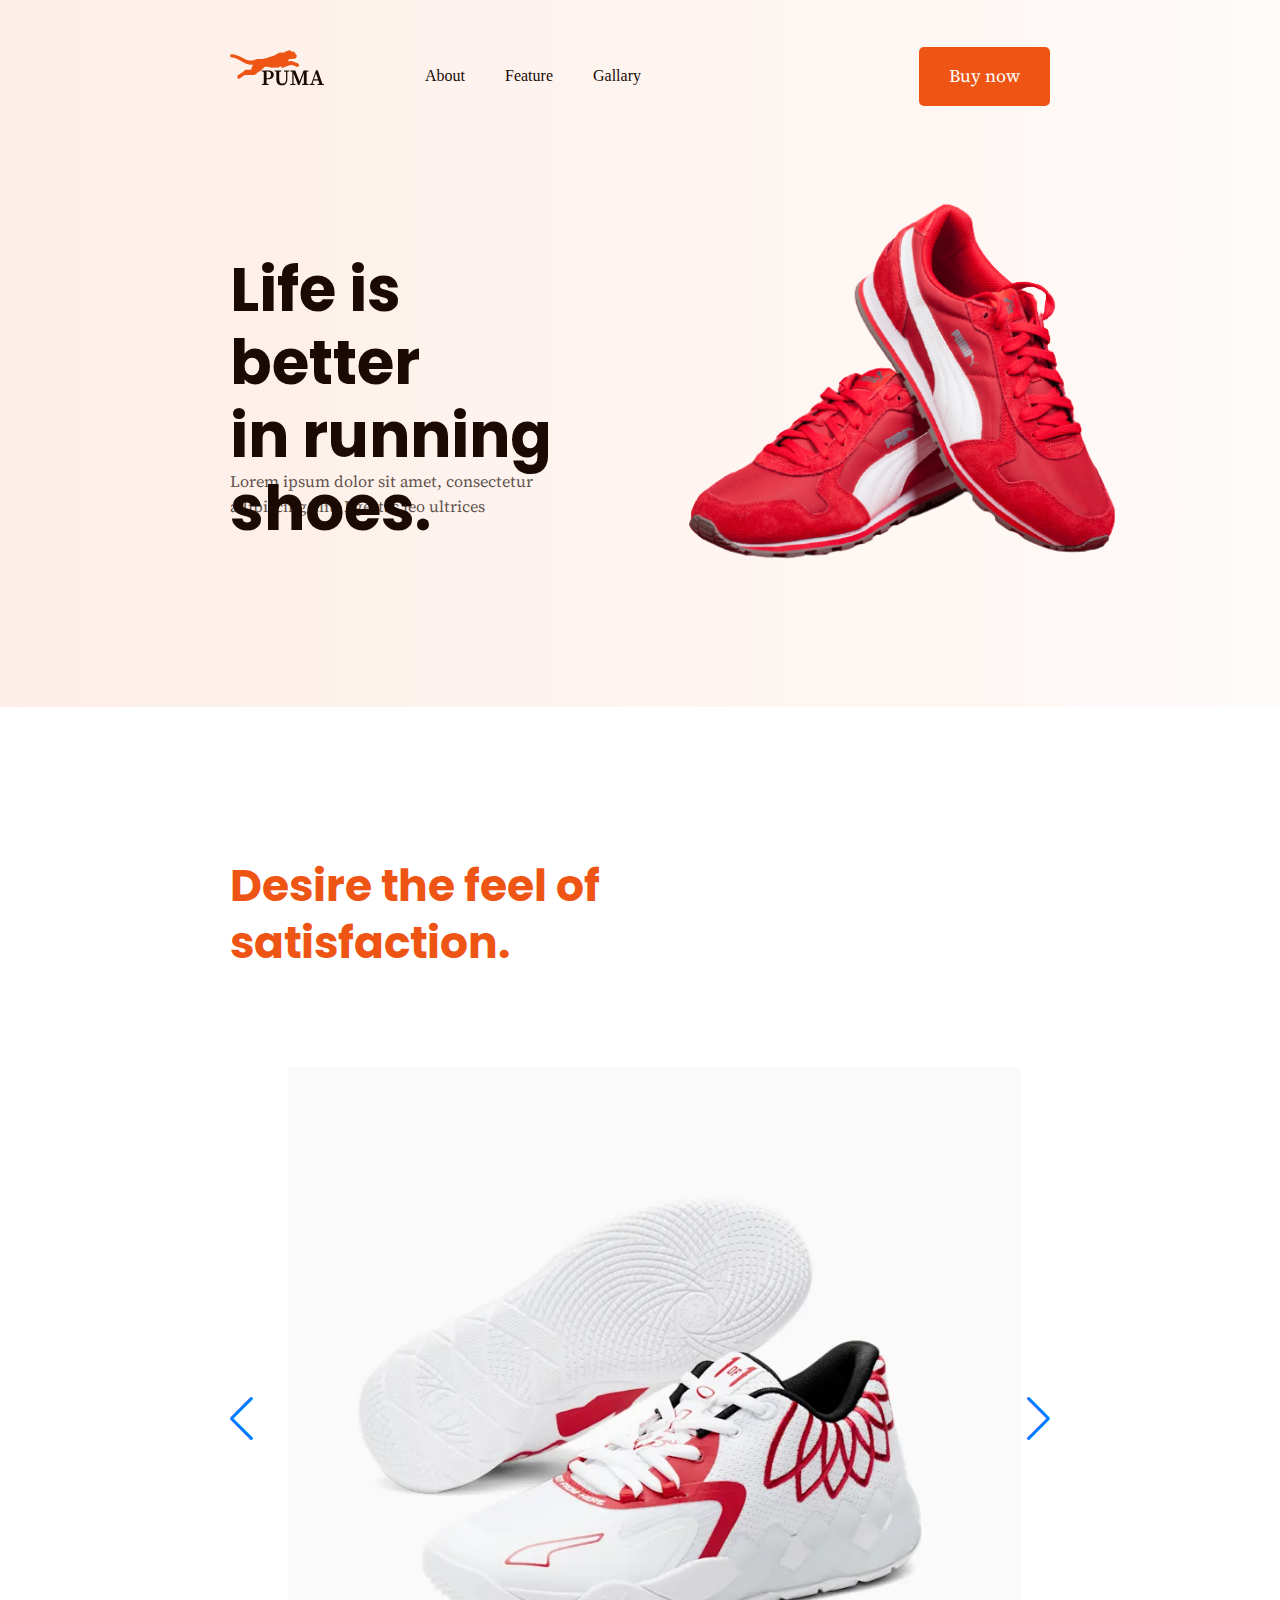
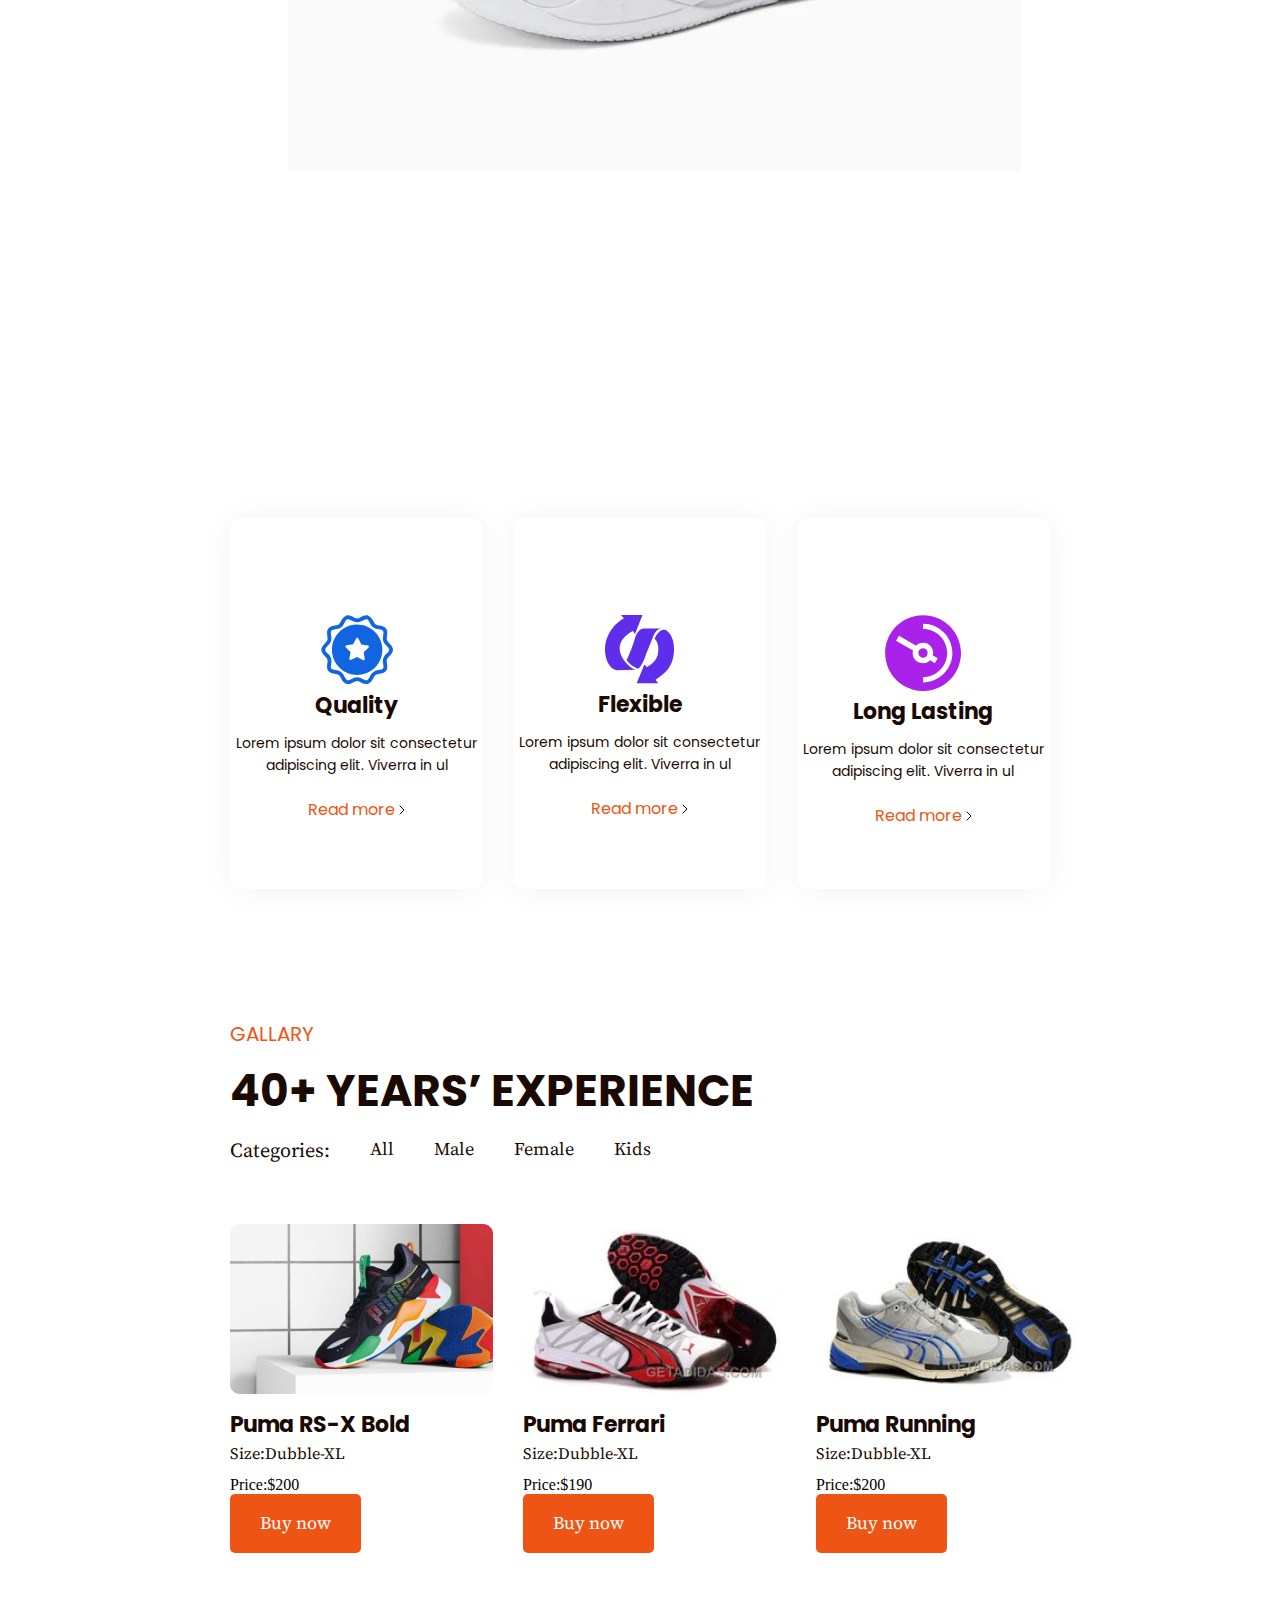
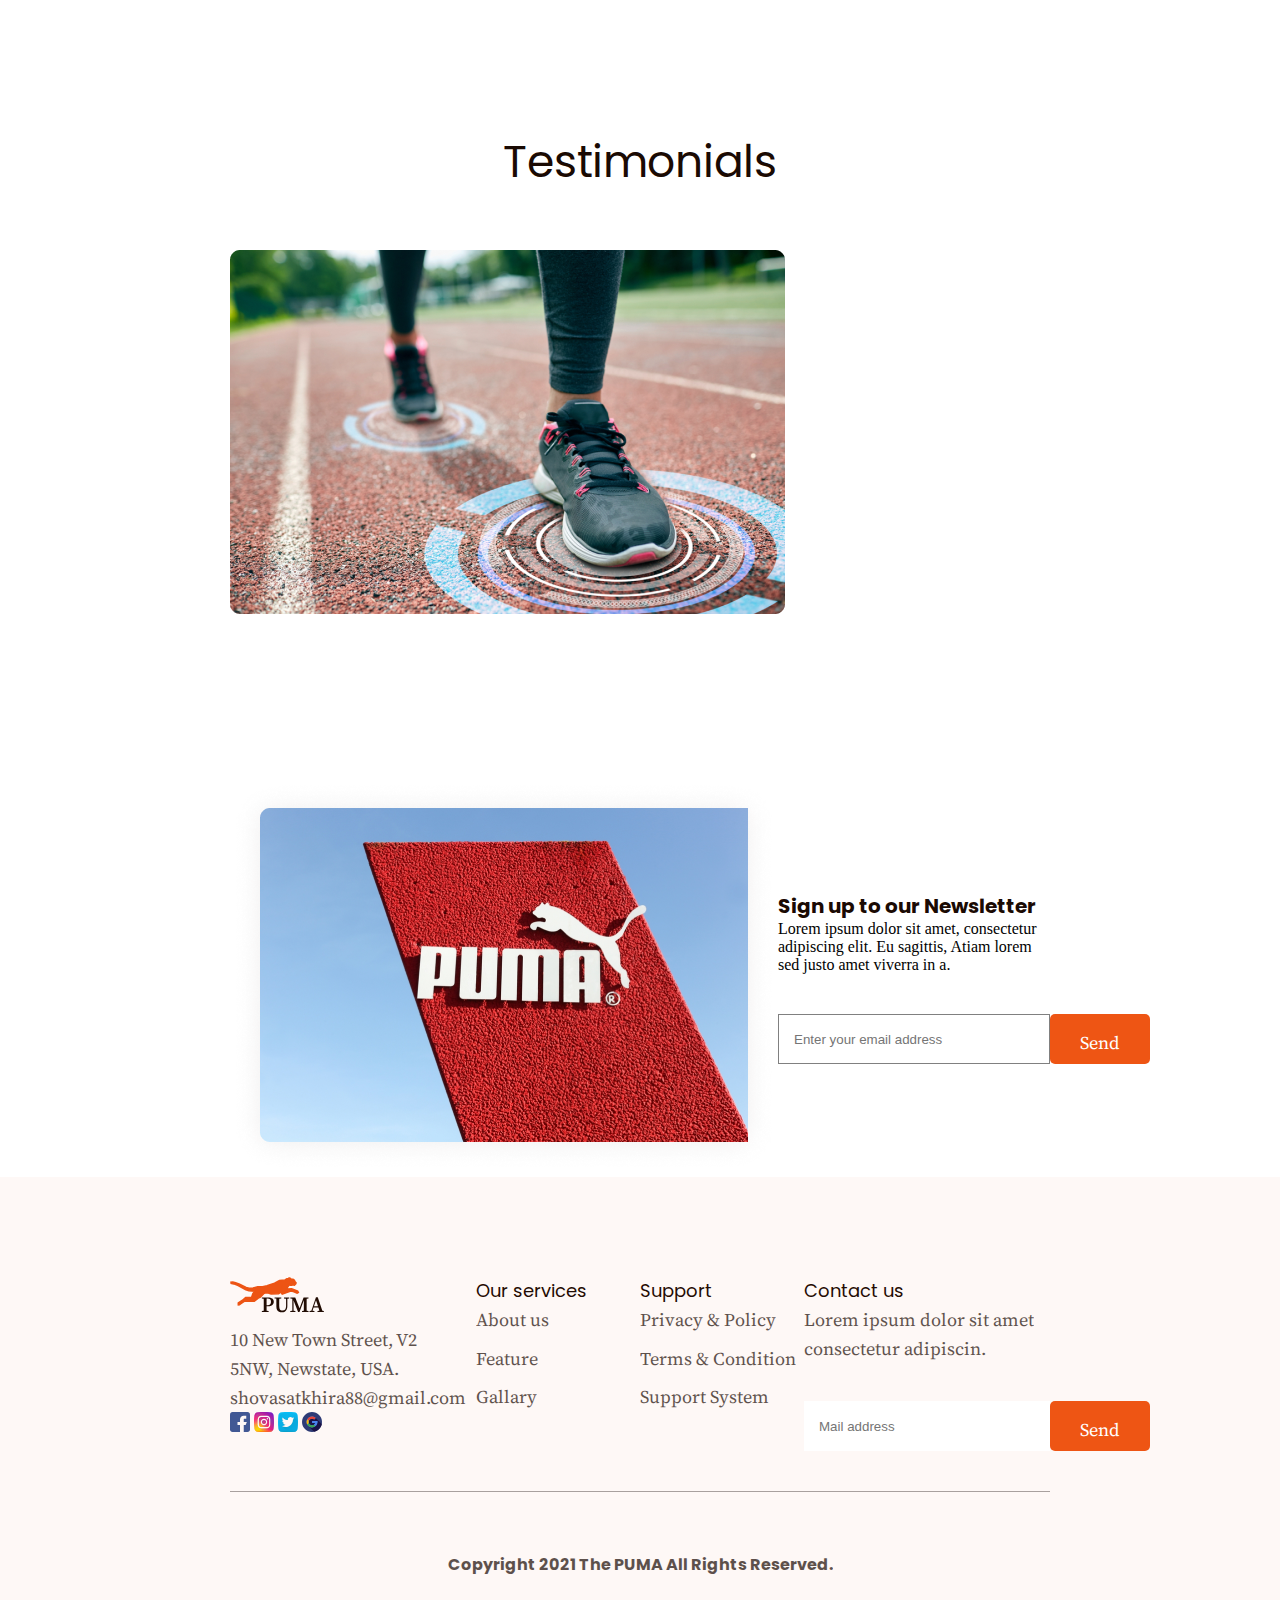
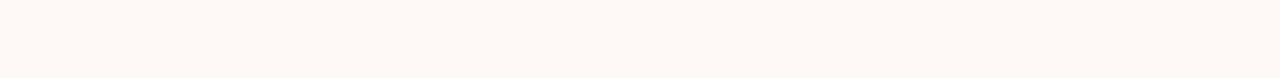
<file: index.html>
<!doctype html>
<html lang="en">
<head>
    <meta charset="UTF-8">
    <meta name="viewport"
          content="width=device-width, user-scalable=no, initial-scale=1.0, maximum-scale=1.0, minimum-scale=1.0">
    <meta http-equiv="X-UA-Compatible" content="ie=edge">
    <title>Shoes</title>
    <link rel="preconnect" href="https://fonts.googleapis.com">
    <link rel="preconnect" href="https://fonts.gstatic.com" crossorigin>
    <link href="https://fonts.googleapis.com/css2?family=Poppins&family=Source+Serif+Pro&display=swap" rel="stylesheet">
    <link
            rel="stylesheet"
            href="https://unpkg.com/swiper/swiper-bundle.min.css"
    />
    <link
            rel="stylesheet"
            href="https://cdnjs.cloudflare.com/ajax/libs/animate.css/4.1.1/animate.min.css"
    />
    <script src="wow.min.js"></script>
    <script>
        new WOW().init();
    </script>
    <link rel="stylesheet" href="./src/css/style.css">
</head>
<body>
<header class="header">
    <div class="container">
        <div class="header__row">
            <div class="header__left">
                <h1 class="header__title">
                    <img class="header__logo" src="./src/images/logoImg.svg" alt="logo">
                </h1>
                <div class="header__nav">
                    <a class="header__nav-link" href="./pages/about/index.html">About</a>
                    <a class="header__nav-link" href="">Feature</a>
                    <a class="header__nav-link" href="./pages/gallary/index.html">Gallary</a>
                </div>
            </div>
                <div class="header__right">
                    <button type="submit" class="btn buy_btn">Buy now</button>
                </div>
        </div>
    </div>
</header>

<main>
    <section class="home">
        <div class="container">
            <div class="home__row">
                <div class="home__left">
                    <h2 class="home__title animate__animated animate__backInLeft">
                        Life is better <br>
                        in running <br>
                        shoes.
                    </h2>
                    <p class="home__desc animate__animated animate__backInLeft">Lorem ipsum dolor sit amet, consectetur
                        <br>adipiscing elit. Egestas leo ultrices </p>
                </div>
                <div class="home__right">
                    <img class="home__img" src="./src/images/homeImg.png" alt="">
                </div>
            </div>
        </div>
    </section>

    <section class="desire">
        <div class="container">
            <div class="desire__info">
                <h3 class="desire__info-title wow animate__animated animate__fadeInTopLeft">
                    Desire the feel of <br>
                    satisfaction.
                </h3>
                <p class="desire__info-desc wow animate__animated animate__fadeInTopLeft">
                    Lorem ipsum dolor sit amet, consectetur adipiscing elit. Egestas leo ultrices commauris risus.
                </p>
            </div>

               <div class="swiper mySwiper">
                   <div class="swiper mySwiper">
                       <div class="swiper-wrapper">
                           <div class="swiper-slide"><img src="./src/images/desire/puma1.webp" alt=""></div>
                           <div class="swiper-slide"><img src="./src/images/desire/puma2.jpg" alt=""></div>
                           <div class="swiper-slide"><img src="./src/images/desire/puma3.webp" alt=""></div>
                           <div class="swiper-slide"><img src="./src/images/desire/puma4.webp" alt=""></div>
                           <div class="swiper-slide"><img src="./src/images/desire/puma5.webp" alt=""></div>
                           <div class="swiper-slide"><img src="./src/images/desire/puma6.webp" alt=""></div>
                           <div class="swiper-slide"><img src="./src/images/desire/puma7.webp" alt=""></div>
                           <div class="swiper-slide"><img src="./src/images/desire/puma8.jpg" alt=""></div>
                           <div class="swiper-slide"><img src="./src/images/desire/puma9.webp" alt=""></div>
                       </div>
                       <div class="swiper-pagination"></div>
                   </div>
                   <div class="swiper-button-next"></div>
                   <div class="swiper-button-prev"></div>
               </div>
        
        </div>
    </section>

    <section class="feature">
        <div class="container">
            <div class="feature__text">
                <div class="feature__subtitle wow animate__animated animate__backInDown">
                    FEATURE
                </div>
                <div class="feature__title wow animate__animated animate__backInDown">
                    We have best feature in Shoes
                </div>
            </div>
            <div class="feature__row">
                <div class="feature__card">
                    <span>
                    <svg width="72" height="70" viewBox="0 0 72 70" fill="none" xmlns="http://www.w3.org/2000/svg">
<path d="M68.3106 41.2744C70.04 39.4681 72 37.4313 72 34.7283C72 32.0252 70.04 29.9884 68.3106 28.1821C67.3175 27.3067 66.5002 26.2502 65.9022 25.0691C65.6726 23.7007 65.703 22.3013 65.9919 20.9442C66.3121 18.5102 66.6836 15.7559 65.1592 13.655C63.6219 11.5285 60.8677 11.0288 58.4465 10.5933C57.0818 10.4567 55.7557 10.0611 54.5393 9.42754C53.5759 8.48367 52.8057 7.36102 52.2719 6.12243C51.0933 3.93184 49.761 1.4466 47.2373 0.62673C44.8033 -0.167521 42.3181 1.02385 40.1275 2.07432C38.905 2.78641 37.5566 3.25616 36.1562 3.45785C34.7559 3.25616 33.4075 2.78641 32.185 2.07432C29.9944 1.02385 27.5092 -0.167521 25.0752 0.62673C22.5515 1.4466 21.2192 3.93184 20.0407 6.12243C19.5068 7.36102 18.7366 8.48367 17.7732 9.42754C16.5607 10.0594 15.2391 10.455 13.8788 10.5933C11.4448 11.0288 8.69056 11.5285 7.1533 13.655C5.62885 15.7559 6.00036 18.5102 6.32062 20.9442C6.60949 22.3013 6.63992 23.7007 6.41029 25.0691C5.81233 26.2502 4.99499 27.3067 4.00192 28.1821C2.27251 29.9884 0.3125 32.0252 0.3125 34.7283C0.3125 37.4313 2.27251 39.4681 4.00192 41.2744C4.99499 42.1498 5.81233 43.2063 6.41029 44.3874C6.63992 45.7558 6.60949 47.1552 6.32062 48.5123C6.00036 50.9463 5.62885 53.7006 7.1533 55.8015C8.69056 57.9281 11.4448 58.4277 13.866 58.8632C15.2307 58.9998 16.5568 59.3954 17.7732 60.029C18.7325 60.9763 19.5021 62.0981 20.0407 63.3341C21.2192 65.5247 22.5515 68.0099 25.0752 68.8298C27.5092 69.624 29.9944 68.4327 32.185 67.3822C33.4075 66.6701 34.7559 66.2003 36.1562 65.9987C37.5566 66.2003 38.905 66.6701 40.1275 67.3822C41.8019 68.3383 43.6638 68.9196 45.5848 69.086C46.1457 69.0887 46.7035 69.0022 47.2373 68.8298C49.761 68.0099 51.0933 65.5247 52.2719 63.3341C52.8057 62.0955 53.5759 60.9728 54.5393 60.029C55.7518 59.3971 57.0734 59.0015 58.4337 58.8632C60.8677 58.4277 63.6219 57.9281 65.1592 55.8015C66.6836 53.7006 66.3121 50.9463 65.9919 48.5123C65.703 47.1552 65.6726 45.7558 65.9022 44.3874C66.5002 43.2063 67.3175 42.1498 68.3106 41.2744ZM65.5307 38.6226C64.1062 39.8849 62.9851 41.4526 62.2512 43.2088C61.7938 45.1181 61.772 47.1059 62.1872 49.0248C62.4306 50.831 62.674 52.6886 62.0462 53.5469C61.4185 54.4052 59.5482 54.751 57.7547 55.0841C55.8145 55.2837 53.9424 55.9092 52.2719 56.916C50.815 58.185 49.6558 59.7597 48.8771 61.5278C48.006 63.1547 47.1092 64.8329 46.046 65.1788C45.0852 65.4991 43.407 64.692 41.7929 63.9105C40.0661 62.9177 38.1414 62.3185 36.1562 62.1555C34.1711 62.3185 32.2464 62.9177 30.5196 63.9105C28.9055 64.692 27.2273 65.4862 26.2666 65.1788C25.2033 64.8329 24.3065 63.1547 23.4354 61.5278C22.6567 59.7597 21.4975 58.185 20.0407 56.916C18.3701 55.9092 16.498 55.2837 14.5578 55.0841C12.7643 54.751 10.894 54.418 10.2663 53.5469C9.63854 52.6757 9.88194 50.831 10.1253 49.0248C10.5405 47.1059 10.5187 45.1181 10.0613 43.2088C9.32739 41.4526 8.20634 39.8849 6.7818 38.6226C5.48794 37.2775 4.15565 35.8812 4.15565 34.7283C4.15565 33.5753 5.48794 32.179 6.7818 30.8339C8.20634 29.5716 9.32739 28.0039 10.0613 26.2477C10.5187 24.3384 10.5405 22.3507 10.1253 20.4317C9.88194 18.6255 9.63854 16.7679 10.2663 15.9096C10.894 15.0513 12.7643 14.7055 14.5578 14.3724C16.498 14.1728 18.3701 13.5473 20.0407 12.5405C21.4975 11.2715 22.6567 9.69685 23.4354 7.92871C24.3065 6.30178 25.2033 4.6236 26.2666 4.27772C27.2273 3.95746 28.9055 4.76452 30.5196 5.54596C32.2464 6.53876 34.1711 7.13804 36.1562 7.30099C38.1414 7.13804 40.0661 6.53876 41.7929 5.54596C43.407 4.76452 45.0852 3.97027 46.046 4.27772C47.1092 4.6236 48.006 6.30178 48.8771 7.92871C49.6558 9.69685 50.815 11.2715 52.2719 12.5405C53.9424 13.5473 55.8145 14.1728 57.7547 14.3724C59.5482 14.7055 61.4185 15.0385 62.0462 15.9096C62.674 16.7808 62.4306 18.6255 62.1872 20.4317C61.772 22.3507 61.7938 24.3384 62.2512 26.2477C62.9851 28.0039 64.1062 29.5716 65.5307 30.8339C66.8246 32.179 68.1569 33.5753 68.1569 34.7283C68.1569 35.8812 66.8246 37.2775 65.5307 38.6226ZM36.1562 9.49159C31.1649 9.49159 26.2857 10.9717 22.1355 13.7447C17.9854 16.5178 14.7507 20.4592 12.8406 25.0706C10.9305 29.682 10.4307 34.7563 11.4045 39.6517C12.3783 44.5471 14.7818 49.0439 18.3112 52.5733C21.8406 56.1027 26.3374 58.5062 31.2328 59.48C36.1283 60.4538 41.2025 59.954 45.8139 58.0439C50.4253 56.1338 54.3667 52.8991 57.1398 48.749C59.9128 44.5988 61.3929 39.7196 61.3929 34.7283C61.3841 28.0378 58.7224 21.6239 53.9915 16.893C49.2607 12.1621 42.8467 9.5004 36.1562 9.49159ZM47.4551 32.6658L42.7024 37.2007L43.7272 43.6956C43.7654 43.9311 43.7366 44.1726 43.6441 44.3926C43.5517 44.6126 43.3993 44.8021 43.2043 44.9397C43.0093 45.0772 42.7797 45.1572 42.5414 45.1705C42.3032 45.1839 42.066 45.13 41.8569 45.0151L36.0666 41.8893L30.2122 44.8742C29.9994 44.9833 29.7603 45.0307 29.5219 45.011C29.2835 44.9913 29.0555 44.9052 28.8635 44.7626C28.6715 44.6199 28.5233 44.4264 28.4357 44.2038C28.348 43.9813 28.3244 43.7387 28.3675 43.5034L29.5588 37.0341L24.9086 32.3839C24.7427 32.2142 24.6271 32.0017 24.5749 31.7701C24.5227 31.5385 24.5358 31.297 24.6129 31.0724C24.6899 30.8479 24.8279 30.6492 25.0113 30.4985C25.1947 30.3478 25.4164 30.251 25.6516 30.219L32.1722 29.3478L35.1442 23.4935C35.2515 23.278 35.4173 23.0971 35.6226 22.9716C35.828 22.846 36.0645 22.7808 36.3052 22.7835C36.5459 22.7862 36.7809 22.8566 36.9834 22.9867C37.1859 23.1168 37.3476 23.3013 37.4501 23.5191L40.2812 29.4503L46.7761 30.4752C47.0113 30.5135 47.2311 30.6166 47.4109 30.773C47.5906 30.9293 47.7232 31.1327 47.7937 31.3603C47.8643 31.5879 47.8699 31.8306 47.8101 32.0612C47.7503 32.2918 47.6274 32.5012 47.4551 32.6658Z" fill="#1265E1"/>
</svg>
                    </span>
                    <h3 class="feature__card-title">Quality</h3>
                    <p class="feature__card-desc">Lorem ipsum dolor sit consectetur
                        adipiscing elit. Viverra in ul</p>
                    <a class="feature__card-link" href="">Read more
                        <svg width="6" height="10" viewBox="0 0 6 10" fill="none" xmlns="http://www.w3.org/2000/svg">
                        <path d="M1 9L5 5L1 1" stroke="#1A0A03" stroke-linecap="round" stroke-linejoin="round"/>
                    </svg>
                    </a>
                </div>
                <div class="feature__card">
                    <span>
                    <svg width="70" height="69" viewBox="0 0 70 69" fill="none" xmlns="http://www.w3.org/2000/svg">
<path d="M68.4776 27.9261C67.2446 20.4229 63.4674 16.7691 60.668 15.0502L60.2481 14.9855C60.2481 14.9855 54.4492 12.8722 49.6295 23.6898C53.4701 26.9189 54.1318 34.0435 52.6388 39.9291C50.6879 47.6043 41.9164 52.0188 41.9164 52.0188L39.3612 49.3794L31.6982 68.28H53.1539L50.5988 64.7042C50.5988 64.7042 59.1127 58.9164 62.8594 54.1479C66.6049 49.3794 70.5212 40.3564 68.4776 27.9261Z" fill="#5F2EEA"/>
<path d="M20.1199 46.74C4.28355 26.6479 27.9526 16.0061 27.9526 16.0061L29.9951 19.0715L37.4884 0H16.0314L18.926 3.57576C15.0096 5.19333 9.47688 10.6418 9.47688 10.6418C9.47688 10.6418 -1.591 21.8806 0.195047 37.9721C1.98354 54.0636 11.7744 55.1697 11.7744 55.1697L31.0157 54.6594C26.1629 54.3188 20.1199 46.74 20.1199 46.74Z" fill="#5F2EEA"/>
<path d="M38.3381 13.6231C32.8908 14.1334 30.3357 22.137 30.3357 22.137C26.4095 34.8335 23.3783 41.5736 21.8657 44.5511L21.6105 45.0822C25.0496 49.9398 28.7767 52.3265 32.8139 53.6608C35.5607 53.8647 39.6163 43.2509 39.6163 43.2509C43.0504 34.2829 44.7547 30.3103 47.7908 22.5631C48.2828 21.3227 50.6781 14.0552 56.0472 13.5779C52.4641 13.4631 42.7391 13.2104 38.3381 13.6231Z" fill="#5F2EEA"/>
</svg>
                    </span>
                    <h3 class="feature__card-title">Flexible</h3>
                    <p class="feature__card-desc">Lorem ipsum dolor sit consectetur adipiscing elit. Viverra in ul</p>
                    <a class="feature__card-link" href="">Read more
                        <svg width="6" height="10" viewBox="0 0 6 10" fill="none" xmlns="http://www.w3.org/2000/svg">
                            <path d="M1 9L5 5L1 1" stroke="#1A0A03" stroke-linecap="round" stroke-linejoin="round"/>
                        </svg>
                    </a>
                </div>
                <div class="feature__card">
                    <span>
                    <svg width="76" height="76" viewBox="0 0 76 76" fill="none" xmlns="http://www.w3.org/2000/svg">
<path fill-rule="evenodd" clip-rule="evenodd" d="M38.081 0.162109C59.0513 0.162109 76 17.1107 76 38.081C76 59.0513 59.0513 76 38.081 76C17.1107 76 0.162109 59.0513 0.162109 38.081C0.162109 17.1107 17.1107 0.162109 38.081 0.162109ZM30.8994 30.6122C33.1975 28.0268 36.932 27.165 40.6664 28.0268C46.1244 29.4631 49.2843 35.2084 47.848 40.3791L52.7315 43.2518L49.8589 48.1353L45.2626 45.2626C42.6773 47.848 38.9428 48.9971 35.2084 47.848C29.7504 46.4117 26.5904 40.9537 28.0268 35.4957L11.0782 25.7287L13.9508 20.8452L30.8994 30.6122ZM33.4848 36.6447C32.9103 39.2301 34.3466 41.8155 36.6447 42.39C39.2301 43.2518 41.8155 41.8155 42.39 39.2301C43.2518 36.6447 41.8155 34.0593 39.2301 33.4848C36.6447 32.9103 34.0593 34.3466 33.4848 36.6447ZM38.081 8.78005C54.1678 8.78005 67.382 21.707 67.382 38.081C67.382 54.1678 54.1678 67.382 38.081 67.382V62.2113C51.2952 62.2113 62.2113 51.2952 62.2113 38.081C62.2113 24.5796 51.2952 13.9508 38.081 13.9508V8.78005Z" fill="#AA21EA"/>
</svg>

                    </span>
                    <h3 class="feature__card-title">Long Lasting</h3>
                    <p class="feature__card-desc">Lorem ipsum dolor sit consectetur
                        adipiscing elit. Viverra in ul</p>
                    <a class="feature__card-link" href="">Read more
                        <svg width="6" height="10" viewBox="0 0 6 10" fill="none" xmlns="http://www.w3.org/2000/svg">
                            <path d="M1 9L5 5L1 1" stroke="#1A0A03" stroke-linecap="round" stroke-linejoin="round"/>
                        </svg>
                    </a>
                </div>
            </div>
        </div>
    </section>

    <section class="gallary">
        <div class="container">
            <div class="gallary__top">
                <p class="gallary__top-subtitle">GALLARY</p>
                <h2 class="gallary__top-title">40+ YEARS’ EXPERIENCE</h2>
            </div>
            <div class="gallary__categories">
                <p class="gallary__categories-link">Categories:</p>
                <a class="gallary__link" href="">All</a>
                <a class="gallary__link" href="">Male</a>
                <a class="gallary__link" href="">Female</a>
                <a class="gallary__link" href="">Kids</a>
            </div>
            <div class="gallary__bot">
                <div class="gallary__card">
                    <img class="gallary__card-img" src="./src/images/gallary/pumaRS.png" alt="">
                    <h3 class="gallary__card-title">Puma RS-X Bold</h3>
                    <p class="gallary__card-size">Size:Dubble-XL</p>
                    <p class="gallary__card-price">Price:$200</p>
                    <button class="btn">Buy now</button>
                </div>
                <div class="gallary__card">
                    <img class="gallary__card-img" src="./src/images/gallary/pumaFe.png" alt="">
                    <h3 class="gallary__card-title">Puma Ferrari</h3>
                    <p class="gallary__card-size">Size:Dubble-XL</p>
                    <p class="gallary__card-price">Price:$190</p>
                    <button class="btn">Buy now</button>
                </div>
                <div class="gallary__card">
                    <img class="gallary__card-img" src="./src/images/gallary/pumaRu.png" alt="">
                    <h3 class="gallary__card-title">Puma Running</h3>
                    <p class="gallary__card-size">Size:Dubble-XL</p>
                    <p class="gallary__card-price">Price:$200</p>
                    <button class="btn">Buy now</button>
                </div>
            </div>
        </div>
    </section>

    <section class="testimonials">
        <div class="container">
            <div class="testimonials__title">
                Testimonials
            </div>
            <div class="testimonials__row">
            <div class="testimonials__img">
                <img src="./src/images/testimonials.png" alt="">
            </div>
            <div class="testimonials__info">
                <img class="testimonials__info-img wow animate__animated animate__fadeInRight" src="./src/images/abram.png" alt="">
                <h4 class="testimonials__info-title wow animate__animated animate__fadeInRight">
                    Their services was best and friendly
                </h4>
                <p class="testimonials__info-desc wow animate__animated animate__fadeInRight">
                    Lorem ipsum dolor sit amet, consectetur adipiscing elit. Purus tempor id faucibus quam.
                </p>
                <p class="testimonials__info-name wow animate__animated animate__fadeInRight">Abram Korsgaard</p>
                <p class="testimonials__info-prof wow animate__animated animate__fadeInRight">Athletic</p>
            </div>
            </div>

        </div>
    </section>

    <section class="signup">
        <div class="container">
            <div class="signup__row">
                <div class="signup__img">
                <img src="./src/images/pumaimg.png" alt="">
                </div>
                <div class="signup__info">
                    <h3 class="signup__info-title">Sign up to our Newsletter</h3>
                    <p class="signup__info-subtitle">Lorem ipsum dolor sit amet, consectetur adipiscing elit. Eu sagittis, Atiam lorem sed justo amet viverra in a.</p>
                    <form class="signup__form">
                    <input class="signup__form-input" type="email" placeholder="Enter your email address">
                        <button  type="submit" class="btn signup__form-btn">Send</button>
                    </form>
                </div>
            </div>

        </div>
    </section>
</main>

<footer class="footer">
    <div class="container">
        <div class="footer__row">
            <div class="footer__card-1">
                <img src="./src/images/logoImg.svg" alt="">
                <ul>
                    <li class="footer__card-title">10 New Town Street, V2 <br>
                        5NW, Newstate, USA.</li>
                    <li class="footer__card-email">shovasatkhira88@gmail.com</li>
                    <span>
                    <svg width="20" height="20" viewBox="0 0 20 20" fill="none" xmlns="http://www.w3.org/2000/svg">
                        <path d="M17.5 0H2.5C1.12083 0 0 1.12064 0 2.49957V17.497C0 18.8751 1.12083 19.9966 2.5 19.9966H17.5C18.8783 19.9966 20 18.8751 20 17.497V2.49957C20 1.12064 18.8783 0 17.5 0Z" fill="#3B5999"/>
                        <path d="M13.75 9.99839V7.49884C13.75 6.80896 14.31 6.87395 15 6.87395H16.25V3.74951H13.75C11.6783 3.74951 10 5.42754 10 7.49884V9.99839H7.5V13.1228H10V19.9966H13.75V13.1228H15.625L16.875 9.99839H13.75Z" fill="white"/>
                    </svg>
                   </span>
                    <span>
                        <svg width="20" height="20" viewBox="0 0 20 20" fill="none" xmlns="http://www.w3.org/2000/svg">
                        <path d="M19.6576 3.57648C19.4756 1.87123 18.1285 0.524177 16.4227 0.342332C12.1451 -0.114111 7.85492 -0.114111 3.57742 0.342332C1.87164 0.524329 0.524445 1.87123 0.342407 3.57648C-0.114136 7.85304 -0.114136 12.1424 0.342407 16.419C0.524445 18.1244 1.87164 19.4713 3.57727 19.6533C7.85477 20.1097 12.1451 20.1097 16.4227 19.6533C18.1285 19.4713 19.4756 18.1244 19.6576 16.419C20.1141 12.1424 20.1141 7.85319 19.6576 3.57648V3.57648Z" fill="url(#paint0_radial_23_77)"/>
                        <path d="M18.5699 4.2996C18.4085 2.78643 17.2131 1.59118 15.6995 1.42963C11.9037 1.02476 8.09661 1.02476 4.30083 1.42963C2.78731 1.59118 1.59178 2.78643 1.43019 4.2996C1.02522 8.09449 1.02522 11.9007 1.43019 15.6954C1.59178 17.2087 2.78731 18.404 4.30083 18.5654C8.09661 18.9704 11.9037 18.9704 15.6993 18.5654C17.213 18.404 18.4085 17.2087 18.5699 15.6954C18.9751 11.9007 18.9751 8.09449 18.5699 4.2996V4.2996Z" fill="url(#paint1_linear_23_77)"/>
                        <path d="M0.299316 16.0029C0.313049 16.1412 0.32724 16.2794 0.342041 16.4176C0.524078 18.1232 1.87128 19.4704 3.57706 19.6524C7.85455 20.1089 12.1449 20.1089 16.4224 19.6524C18.1281 19.4704 19.4752 18.1232 19.6572 16.4176C19.672 16.2794 19.6862 16.1412 19.7001 16.0029H0.299316Z" fill="url(#paint2_linear_23_77)"/>
                        <path d="M19.6575 16.42C19.9028 14.1221 20.016 11.8205 19.9977 9.51927L15.4262 4.94878C14.8551 4.29692 14.0209 3.89006 13.0407 3.85482C11.0248 3.7822 9.00258 3.78586 6.98644 3.85512C5.31195 3.91279 4.14099 5.03802 3.8407 6.69185C3.78775 6.98384 3.75601 7.27964 3.71436 7.57376V12.4222C3.7374 12.5793 3.77127 12.7357 3.7818 12.8937C3.84894 13.8997 4.26245 14.7613 4.92453 15.3442L9.57661 19.9951C11.8596 20.0111 14.1428 19.8976 16.4226 19.6543C18.1284 19.4723 19.4754 18.1254 19.6575 16.42V16.42Z" fill="url(#paint3_linear_23_77)"/>
                        <path d="M19.6575 16.4182C19.4756 18.1233 18.1281 19.4705 16.4226 19.6523C14.1431 19.8955 11.8595 20.0092 9.57673 19.9931L4.93164 15.3491C5.47012 15.8203 6.17203 16.1073 6.98655 16.1379C9.00224 16.2136 11.0249 16.2116 13.0406 16.139C14.8638 16.0731 16.183 14.7241 16.24 12.9013C16.3007 10.966 16.3007 9.02567 16.24 7.09036C16.214 6.24947 15.9188 5.50958 15.4293 4.94971L19.9979 9.51735C20.0159 11.8183 19.9027 14.1202 19.6575 16.4182Z" fill="url(#paint4_linear_23_77)"/>
                        <path d="M12.3602 7.83293C11.7746 7.19541 10.9343 6.79541 10.0003 6.79541C8.2312 6.79541 6.79688 8.22942 6.79688 9.99814C6.79688 10.9319 7.19696 11.772 7.83462 12.3575L15.2463 19.7676C15.6386 19.7334 16.0309 19.6954 16.4229 19.6536C18.1286 19.4716 19.4758 18.1247 19.6579 16.4193C19.6997 16.0274 19.7377 15.6352 19.7719 15.243L12.3602 7.83293Z" fill="url(#paint5_linear_23_77)"/>
                        <path d="M19.9613 12.1516L13.9964 6.18834C13.8572 6.00574 13.6379 5.88721 13.3906 5.88721C12.9698 5.88721 12.6284 6.22831 12.6284 6.64919C12.6284 6.89647 12.747 7.11568 12.9296 7.25481L19.8546 14.1782C19.9016 13.5029 19.9372 12.8273 19.9613 12.1516V12.1516Z" fill="url(#paint6_linear_23_77)"/>
                        <path d="M3.71436 7.57371C3.75601 7.27959 3.78775 6.98379 3.8407 6.69181C4.14084 5.038 5.31195 3.91279 6.98644 3.85512C9.00258 3.78586 11.0248 3.7822 13.0407 3.85482C14.8632 3.92041 16.1831 5.26958 16.24 7.09226C16.3005 9.02767 16.3005 10.9678 16.24 12.9032C16.1831 14.7259 14.8636 16.0749 13.0408 16.1407C11.025 16.2134 9.00228 16.2153 6.9866 16.1396C5.16379 16.0711 3.90372 14.7189 3.7818 12.8935C3.77127 12.7356 3.7374 12.5791 3.71436 12.4219C3.71436 10.8058 3.71436 9.18968 3.71436 7.57371V7.57371ZM10.0016 15.0605C10.9241 15.0605 11.8476 15.0881 12.7689 15.0541C14.2135 15.0005 15.102 14.1386 15.1357 12.6958C15.1775 10.8979 15.1775 9.09769 15.1357 7.29973C15.102 5.8572 14.2128 4.97515 12.7689 4.94449C10.9362 4.90574 9.10146 4.90605 7.26873 4.94449C5.83578 4.97454 4.94467 5.83874 4.90576 7.2654C4.85632 9.08595 4.85632 10.9097 4.90576 12.7302C4.94467 14.1567 5.83578 15.001 7.26888 15.0541C8.17861 15.0879 9.09063 15.0605 10.0016 15.0605V15.0605Z" fill="url(#paint7_linear_23_77)"/>
                        <path d="M3.71436 7.57371C3.75601 7.27959 3.78775 6.98379 3.8407 6.69181C4.14084 5.038 5.31195 3.91279 6.98644 3.85512C9.00258 3.78586 11.0248 3.7822 13.0407 3.85482C14.8632 3.92041 16.1831 5.26958 16.24 7.09226C16.3005 9.02767 16.3005 10.9678 16.24 12.9032C16.1831 14.7259 14.8636 16.0749 13.0408 16.1407C11.025 16.2134 9.00228 16.2153 6.9866 16.1396C5.16379 16.0711 3.90372 14.7189 3.7818 12.8935C3.77127 12.7356 3.7374 12.5791 3.71436 12.4219C3.71436 10.8058 3.71436 9.18968 3.71436 7.57371V7.57371ZM10.0016 15.0605C10.9241 15.0605 11.8476 15.0881 12.7689 15.0541C14.2135 15.0005 15.102 14.1386 15.1357 12.6958C15.1775 10.8979 15.1775 9.09769 15.1357 7.29973C15.102 5.8572 14.2128 4.97515 12.7689 4.94449C10.9362 4.90574 9.10146 4.90605 7.26873 4.94449C5.83578 4.97454 4.94467 5.83874 4.90576 7.2654C4.85632 9.08595 4.85632 10.9097 4.90576 12.7302C4.94467 14.1567 5.83578 15.001 7.26888 15.0541C8.17861 15.0879 9.09063 15.0605 10.0016 15.0605V15.0605Z" fill="white"/>
                        <path d="M10.0003 6.7959C8.2312 6.7959 6.79688 8.22975 6.79688 9.99846C6.79688 11.7673 8.2312 13.2012 10.0003 13.2012C11.7696 13.2012 13.2037 11.7673 13.2037 9.99846C13.2037 8.22975 11.7696 6.7959 10.0003 6.7959ZM10.0003 12.0985C8.84018 12.0985 7.89978 11.1583 7.89978 9.99846C7.89978 8.83859 8.84018 7.8984 10.0003 7.8984C11.1604 7.8984 12.1008 8.83859 12.1008 9.99846C12.1008 11.1583 11.1604 12.0985 10.0003 12.0985Z" fill="white"/>
                        <path d="M14.1526 6.64789C14.1526 7.06871 13.8114 7.40988 13.3906 7.40988C12.9698 7.40988 12.6284 7.06871 12.6284 6.64789C12.6284 6.22692 12.9698 5.88574 13.3906 5.88574C13.8114 5.88574 14.1526 6.22692 14.1526 6.64789Z" fill="white"/>
                        <defs>
                            <radialGradient id="paint0_radial_23_77" cx="0" cy="0" r="1" gradientUnits="userSpaceOnUse" gradientTransform="translate(4.09989 17.4746) scale(22.0565 22.0516)">
                                <stop stop-color="#FAE100"/>
                                <stop offset="0.0544" stop-color="#FADC04"/>
                                <stop offset="0.1167" stop-color="#FBCE0E"/>
                                <stop offset="0.1829" stop-color="#FCB720"/>
                                <stop offset="0.2514" stop-color="#FE9838"/>
                                <stop offset="0.3054" stop-color="#FF7950"/>
                                <stop offset="0.4922" stop-color="#FF1C74"/>
                                <stop offset="1" stop-color="#6C1CD1"/>
                            </radialGradient>
                            <linearGradient id="paint1_linear_23_77" x1="7.67095" y1="8.68771" x2="-26.2076" y2="-10.3734" gradientUnits="userSpaceOnUse">
                                <stop stop-color="#A1B5D8" stop-opacity="0"/>
                                <stop offset="0.3094" stop-color="#90A2BD" stop-opacity="0.309804"/>
                                <stop offset="0.7554" stop-color="#7C8B9C" stop-opacity="0.756863"/>
                                <stop offset="1" stop-color="#748290"/>
                            </linearGradient>
                            <linearGradient id="paint2_linear_23_77" x1="9.99965" y1="17.6498" x2="9.99965" y2="20.7672" gradientUnits="userSpaceOnUse">
                                <stop stop-color="#FAE100" stop-opacity="0"/>
                                <stop offset="0.3068" stop-color="#FCA800" stop-opacity="0.305882"/>
                                <stop offset="0.6275" stop-color="#FE7300" stop-opacity="0.627451"/>
                                <stop offset="0.8685" stop-color="#FF5200" stop-opacity="0.866667"/>
                                <stop offset="1" stop-color="#FF4500"/>
                            </linearGradient>
                            <linearGradient id="paint3_linear_23_77" x1="8.8621" y1="8.83307" x2="3.91355" y2="3.8834" gradientUnits="userSpaceOnUse">
                                <stop stop-color="#833AB4" stop-opacity="0"/>
                                <stop offset="1" stop-color="#833AB4"/>
                            </linearGradient>
                            <linearGradient id="paint4_linear_23_77" x1="13.7069" y1="18.2875" x2="11.2374" y2="6.64334" gradientUnits="userSpaceOnUse">
                                <stop stop-color="#833AB4" stop-opacity="0"/>
                                <stop offset="1" stop-color="#833AB4"/>
                            </linearGradient>
                            <linearGradient id="paint5_linear_23_77" x1="14.6474" y1="14.6442" x2="4.72672" y2="4.7214" gradientUnits="userSpaceOnUse">
                                <stop stop-color="#833AB4" stop-opacity="0"/>
                                <stop offset="1" stop-color="#833AB4"/>
                            </linearGradient>
                            <linearGradient id="paint6_linear_23_77" x1="15.3832" y1="8.64122" x2="12.1027" y2="5.35995" gradientUnits="userSpaceOnUse">
                                <stop stop-color="#833AB4" stop-opacity="0"/>
                                <stop offset="1" stop-color="#833AB4"/>
                            </linearGradient>
                            <linearGradient id="paint7_linear_23_77" x1="13.9709" y1="6.05639" x2="5.88241" y2="14.1468" gradientUnits="userSpaceOnUse">
                                <stop stop-color="#833AB4"/>
                                <stop offset="0.0922" stop-color="#9C3495"/>
                                <stop offset="0.2927" stop-color="#DC2546"/>
                                <stop offset="0.392" stop-color="#FD1D1D"/>
                                <stop offset="0.5589" stop-color="#FC6831"/>
                                <stop offset="0.6887" stop-color="#FC9B40"/>
                                <stop offset="0.7521" stop-color="#FCAF45"/>
                                <stop offset="0.7806" stop-color="#FDB750"/>
                                <stop offset="0.8656" stop-color="#FECB6A"/>
                                <stop offset="0.9415" stop-color="#FFD87A"/>
                                <stop offset="1" stop-color="#FFDC80"/>
                            </linearGradient>
                        </defs>
                    </svg>
                    </span>
                    <span>
                        <svg width="20" height="20" viewBox="0 0 20 20" fill="none" xmlns="http://www.w3.org/2000/svg">
                        <path d="M16.4227 19.6542C12.1452 20.1107 7.85477 20.1107 3.57727 19.6542C1.87164 19.4722 0.524445 18.1253 0.342407 16.4198C-0.114136 12.143 -0.114136 7.85342 0.342407 3.57666C0.524445 1.87132 1.87164 0.524355 3.57727 0.342349C7.85477 -0.114116 12.1451 -0.114116 16.4226 0.342349C18.1284 0.524355 19.4756 1.87132 19.6576 3.57666C20.1141 7.85342 20.1141 12.143 19.6576 16.4198C19.4756 18.1253 18.1285 19.4722 16.4227 19.6542Z" fill="url(#paint0_linear_23_93)"/>
                        <path d="M18.5699 4.29969C18.4085 2.78648 17.2131 1.5912 15.6995 1.42964C11.9037 1.02476 8.09661 1.02476 4.30083 1.42964C2.78731 1.5912 1.59178 2.78648 1.43019 4.29969C1.02522 8.09468 1.02522 11.901 1.43019 15.6958C1.59178 17.2092 2.78731 18.4044 4.30083 18.5659C8.09661 18.9709 11.9037 18.9709 15.6993 18.5659C17.213 18.4044 18.4085 17.2092 18.5699 15.6958C18.9751 11.901 18.9751 8.09468 18.5699 4.29969V4.29969Z" fill="url(#paint1_linear_23_93)"/>
                        <path d="M0.299805 16.0049C0.313538 16.1431 0.327728 16.2814 0.342529 16.4196C0.524567 18.1252 1.87177 19.4724 3.57755 19.6545C7.85504 20.111 12.1454 20.111 16.4229 19.6545C18.1286 19.4724 19.4757 18.1252 19.6577 16.4196C19.6725 16.2814 19.6867 16.1431 19.7006 16.0049H0.299805Z" fill="url(#paint2_linear_23_93)"/>
                        <path d="M19.9959 9.29563L15.8445 5.14505C15.3792 5.41096 14.9692 5.55849 14.6604 5.64026C14.4867 5.68679 14.345 5.71212 14.243 5.726C13.7749 5.24619 13.1212 4.94824 12.3976 4.94824C10.974 4.94824 9.81967 6.10222 9.81967 7.52592C9.81967 7.57733 9.82105 7.62813 9.8244 7.67878C9.83127 7.80221 9.84699 7.92349 9.87125 8.04142C9.27692 8.03257 7.34516 7.87391 5.50281 6.2949C5.50266 6.2949 5.50266 6.29475 5.50266 6.29475H5.5025L4.63367 5.42591C4.63367 5.42591 3.61438 7.20462 5.11295 8.55433C5.17871 8.62772 5.25104 8.70018 5.33023 8.77143C5.33649 8.77845 5.34305 8.78531 5.3493 8.79233C5.15262 8.77906 4.56104 8.72017 4.21863 8.47836C4.21863 8.47836 4.14981 9.56551 5.05573 10.3658L5.78723 11.1035C5.56445 11.1219 5.31802 11.1175 5.14667 11.0425C5.14667 11.0425 5.29834 11.6864 5.88458 12.2018L6.90936 13.2317C6.29459 13.5898 5.21838 14.0378 3.80176 13.9234L10.0183 19.9966C12.1543 19.996 14.2902 19.8819 16.4229 19.6542C18.1287 19.4722 19.4759 18.1253 19.6579 16.4199C19.9111 14.0476 20.0235 11.6713 19.9959 9.29563V9.29563Z" fill="url(#paint3_linear_23_93)"/>
                        <path d="M16.1985 6.14611C15.756 6.37753 15.0895 6.48447 14.8685 6.51529C14.8667 6.50461 14.8649 6.49439 14.863 6.48417C15.6142 6.01964 15.8442 5.14504 15.8442 5.14504C15.3789 5.41094 14.9689 5.55846 14.6601 5.64023C14.4864 5.68676 14.3447 5.71193 14.2428 5.72597C13.7746 5.24603 13.1209 4.94824 12.3974 4.94824C10.9737 4.94824 9.81937 6.10202 9.81937 7.52581C9.81937 7.57707 9.82074 7.62803 9.8241 7.67852C9.83096 7.80194 9.84668 7.92322 9.87094 8.04115C9.18185 8.03092 6.6945 7.81964 4.63334 5.42589C4.63334 5.42589 3.48556 7.42803 5.4152 8.79568C5.4152 8.79568 4.63334 8.77127 4.21829 8.47822C4.21829 8.47822 4.09622 10.4074 6.31868 11.0176C6.31868 11.0176 5.53727 11.2132 5.14619 11.0422C5.14619 11.0422 5.53712 12.7026 7.49102 12.825C7.49102 12.825 6.08964 14.1077 3.80127 13.9231C4.92676 14.6355 6.26115 15.0479 7.69182 15.0479C11.7145 15.0479 14.9756 11.7876 14.9756 7.76578C14.9756 7.71559 14.9752 7.6654 14.9741 7.61521C14.9752 7.58546 14.9756 7.55587 14.9756 7.52581C14.9756 7.50491 14.9752 7.48401 14.9749 7.46311C15.7186 6.96761 16.1985 6.14611 16.1985 6.14611V6.14611Z" fill="white"/>
                        <defs>
                            <linearGradient id="paint0_linear_23_93" x1="6.64039" y1="2.81148" x2="11.6975" y2="13.6333" gradientUnits="userSpaceOnUse">
                                <stop stop-color="#00C3FF"/>
                                <stop offset="1" stop-color="#00B0ED"/>
                            </linearGradient>
                            <linearGradient id="paint1_linear_23_93" x1="14.2299" y1="12.2664" x2="-14.8248" y2="-3.32288" gradientUnits="userSpaceOnUse">
                                <stop stop-color="#00B0ED" stop-opacity="0"/>
                                <stop offset="1" stop-color="#00A2CE"/>
                            </linearGradient>
                            <linearGradient id="paint2_linear_23_93" x1="10.0001" y1="17.0822" x2="10.0001" y2="19.7028" gradientUnits="userSpaceOnUse">
                                <stop stop-color="#00B0ED" stop-opacity="0"/>
                                <stop offset="1" stop-color="#00A2CE"/>
                            </linearGradient>
                            <linearGradient id="paint3_linear_23_93" x1="19.1182" y1="18.8277" x2="9.3493" y2="9.05714" gradientUnits="userSpaceOnUse">
                                <stop stop-color="#00B0ED" stop-opacity="0"/>
                                <stop offset="1" stop-color="#00A2CE"/>
                            </linearGradient>
                        </defs>
                    </svg>
                    </span>
                    <span>
                        <svg width="20" height="20" viewBox="0 0 20 20" fill="none" xmlns="http://www.w3.org/2000/svg">
                        <path d="M10 19.9966C15.5228 19.9966 20 15.5202 20 9.99829C20 4.47639 15.5228 0 10 0C4.47715 0 0 4.47639 0 9.99829C0 15.5202 4.47715 19.9966 10 19.9966Z" fill="#273B7A"/>
                        <path d="M19.7748 12.1135L13.6607 6.00049L8.56329 6.40729L5.95947 8.78378L6.29361 13.9534L12.0827 19.7783C15.9229 18.9648 18.9485 15.9482 19.7748 12.1135Z" fill="#121149"/>
                        <path d="M10.2183 9.07857V10.9944H13.2151C12.7901 12.3658 11.5116 13.362 10.0003 13.362C8.14181 13.362 6.63513 11.8557 6.63513 9.99748C6.63505 8.13944 8.14165 6.63308 10.0002 6.63308C10.8687 6.63308 11.6578 6.96492 12.2548 7.505L13.661 5.99993C12.6964 5.11657 11.4114 4.57715 10.0002 4.57715C7.00595 4.57715 4.57861 7.0039 4.57861 9.99756C4.57861 12.9912 7.00595 15.418 10.0002 15.418C12.9945 15.418 15.4218 12.9912 15.4218 9.99756C15.4218 9.68395 15.3928 9.37742 15.3413 9.07857H10.2183Z" fill="#4285F4"/>
                        <path d="M10 6.63359C10.8686 6.63359 11.6577 6.96551 12.2547 7.5057L13.6608 6.00031C12.6963 5.11668 11.4112 4.57715 10 4.57715C7.92355 4.57715 6.12066 5.74496 5.20996 7.4591L6.86449 8.78414C7.35207 7.52672 8.57035 6.63359 10 6.63359Z" fill="#EA4335"/>
                        <path d="M6.6351 9.99904C6.6351 9.57021 6.71838 9.16166 6.86467 8.78451L5.21014 7.45947C4.8076 8.21717 4.57861 9.08123 4.57861 9.99908C4.57861 10.9212 4.80951 11.7891 5.21553 12.5493L6.86025 11.2015C6.71697 10.8275 6.6351 10.4233 6.6351 9.99904Z" fill="#FBBC05"/>
                        <path d="M11.8714 12.7931C11.3362 13.1522 10.6936 13.3635 10.0006 13.3635C8.56629 13.3635 7.34492 12.4646 6.86055 11.2007L5.21582 12.5485C6.1284 14.2569 7.92836 15.4198 10.0005 15.4198C11.3462 15.4198 12.5764 14.9285 13.5242 14.1168L11.8714 12.7931Z" fill="#34A853"/>
                        <path d="M15.4217 9.99779C15.4217 9.68412 15.3928 9.37752 15.3412 9.07861H10.2183V10.9948H13.215C12.9849 11.7376 12.5031 12.3685 11.871 12.7926L13.5238 14.1163C14.685 13.1219 15.4217 11.6463 15.4217 9.99779Z" fill="#4285F4"/>
                    </svg>
                    </span>
                </ul>
            </div>
            <div class="footer__card-2">
                <ul>
                    <li class="footer__card-name">Our services</li>
                    <li class="footer__card-desc">About us</li>
                    <li class="footer__card-desc">Feature</li>
                    <li class="footer__card-desc">Gallary</li>
                </ul>
            </div>
            <div class="footer__card-3">
                <ul>
                    <li class="footer__card-name">Support</li>
                    <li class="footer__card-desc">Privacy & Policy</li>
                    <li class="footer__card-desc">Terms & Condition</li>
                    <li class="footer__card-desc">Support System</li>
                </ul>
            </div>
            <div class="footer__card-4">
                <ul>
                    <li class="footer__card-name">Contact us</li>
                    <li class="footer__card-desc">Lorem ipsum dolor sit amet consectetur adipiscin.</li>
                    <form class="footer__form">
                        <input class="footer__form-input" type="email" placeholder="Mail address">
                        <button  type="submit" class="btn footer__form-btn">Send</button>
                    </form>
                </ul>
            </div>
        </div>
        <h4 class="footer__end">Copyright 2021 The PUMA All Rights Reserved.</h4>
    </div>
</footer>




<div class="overlay">
    <div class="popup">
        <div class="popup__close">&#10006</div>
         <div class="popup__buy">
             <img class="popup__img" src="./src/images/logoImg.svg" alt="">
             <form class="popup__form" action="">
                 <h2 class="popup__form-title">PUMA Kyrgyzstan</h2>
                 <input  class="popup__form-input" name="name" placeholder="Имя" type="text">
                 <input  class="popup__form-input" name="phone" placeholder="Телефон" type="tel">
                 <label class="popup__form-label">
                     <input type="checkbox">
                     <span class="popup__form-label-text">Я принимаю пользовательское <br>
                         соглашение</span>
                 </label>
                 <button class="popup__btn" type="submit">Отправить</button>
             </form>
         </div>
    </div>
</div>


<script src="https://unpkg.com/swiper/swiper-bundle.min.js"></script>
<script>

    var swiper = new Swiper(".mySwiper", {
        loop:true,
        slidesPerView: 3,
        spaceBetween: 30,
        speed:2000,
        autoplay: {
            delay: 1000,
            disableOnInteraction: false,
        },

        navigation: {
            nextEl: ".swiper-button-next",
            prevEl: ".swiper-button-prev",
        },
    });
</script>
<script src="./src/js/main.js"></script>
</body>
</html>
</file>
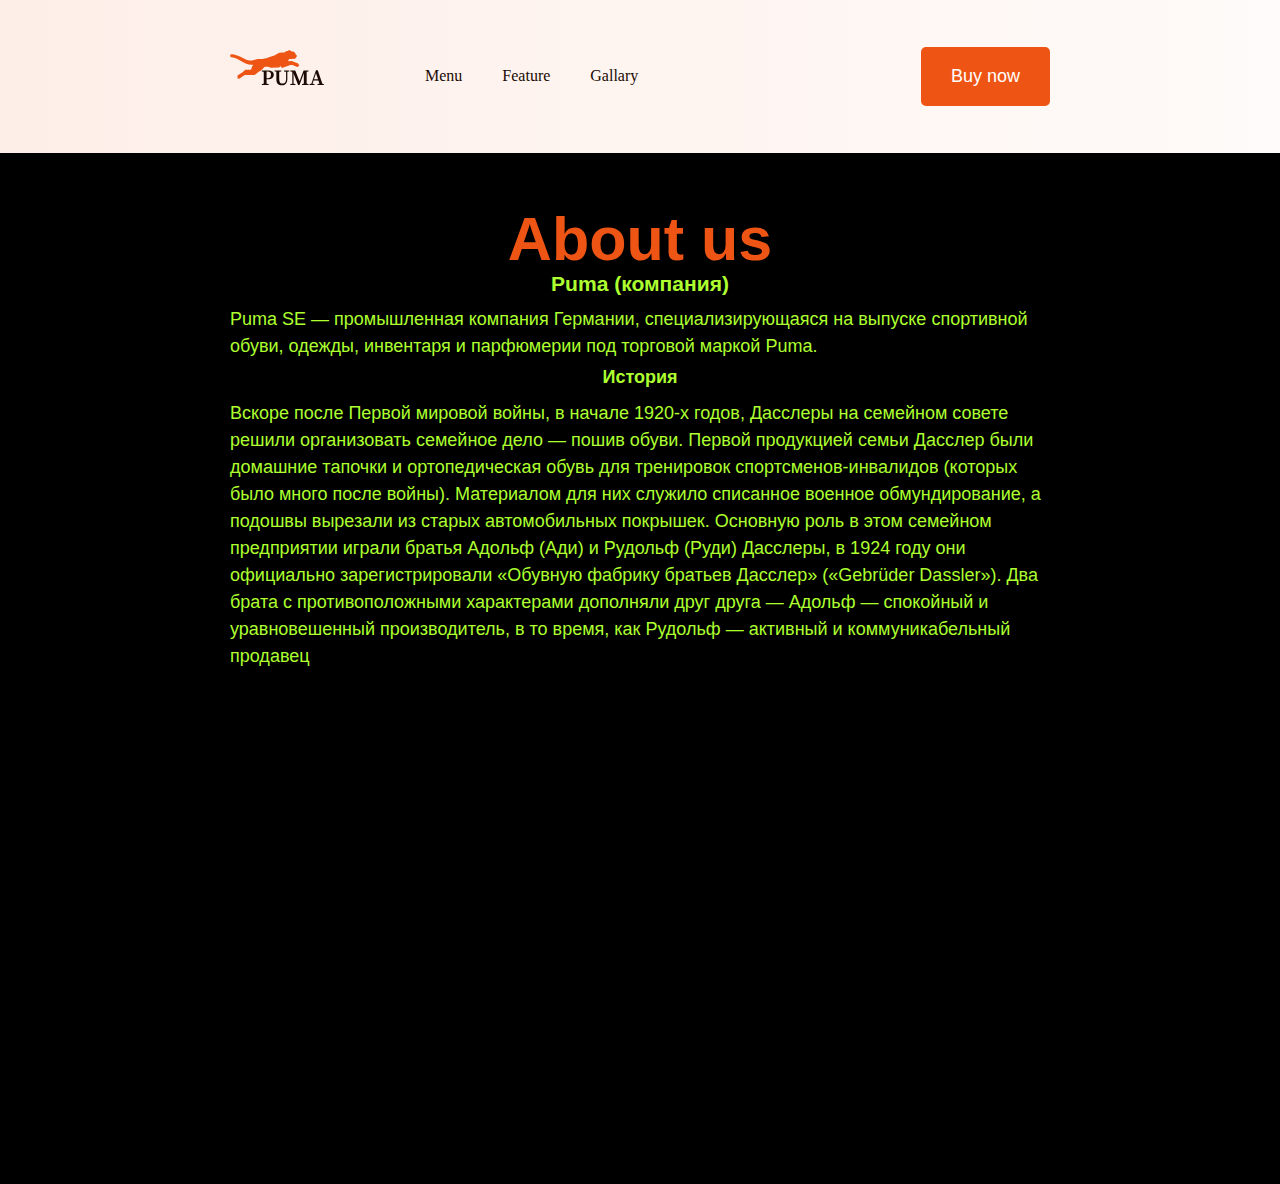
<file: pages/about/index.html>
<!doctype html>
<html lang="en">
<head>
    <meta charset="UTF-8">
    <meta name="viewport"
          content="width=device-width, user-scalable=no, initial-scale=1.0, maximum-scale=1.0, minimum-scale=1.0">
    <meta http-equiv="X-UA-Compatible" content="ie=edge">
    <title>About</title>
    <link rel="stylesheet" href="../../src/css/style.css">
</head>
<body>
<header class="header">
    <div class="container">
        <div class="header__row">
            <div class="header__left">
                <h1 class="header__title">
                    <img class="header__logo" src="../../src/images/logoImg.svg" alt="logo">
                </h1>
                <div class="header__nav">
                    <a class="header__nav-link" href="../../index.html">Menu</a>
                    <a class="header__nav-link" href="">Feature</a>
                    <a class="header__nav-link" href="../gallary/index.html">Gallary</a>
                </div>
            </div>
            <div class="header__right">
                <button type="submit" class="btn buy_btn">Buy now</button>
            </div>
        </div>
    </div>
</header>

<main>
    <section class="about">
        <div class="container">
        <h2 class="about__title">About us</h2>
            <div class="about__info">
                <h3 class="about__info-title">Puma (компания)</h3>
                <p class="about__info-desc">Puma SE — промышленная компания Германии, специализирующаяся на выпуске спортивной обуви, одежды, инвентаря и парфюмерии под торговой маркой Puma.</p>
                <h4 class="about__info-title">История</h4>
                <p class="about__info-desc">Вскоре после Первой мировой войны, в начале 1920-х годов, Дасслеры на семейном совете решили организовать семейное дело — пошив обуви. Первой продукцией семьи Дасслер были домашние тапочки и ортопедическая обувь для тренировок спортсменов-инвалидов (которых было много после войны). Материалом для них служило списанное военное обмундирование, а подошвы вырезали из старых автомобильных покрышек. Основную роль в этом семейном предприятии играли братья Адольф (Ади) и Рудольф (Руди) Дасслеры, в 1924 году они официально зарегистрировали «Обувную фабрику братьев Дасслер» («Gebrüder Dassler»). Два брата с противоположными характерами дополняли друг друга — Адольф — спокойный и уравновешенный производитель, в то время, как Рудольф — активный и коммуникабельный продавец</p>
            </div>
            <div class="about__map">
                <iframe src="https://www.google.com/maps/embed?pb=!1m18!1m12!1m3!1d1462.4059129806083!2d74.5845729871112!3d42.85570635087966!2m3!1f0!2f0!3f0!3m2!1i1024!2i768!4f13.1!3m3!1m2!1s0x389ec9d3088356eb%3A0xb6b7beaa1240556a!2z0JDQt9C40Y8g0JzQvtC70Ls!5e0!3m2!1sru!2skg!4v1658482963642!5m2!1sru!2skg" width="900" height="450" style="border:0;" allowfullscreen="" loading="lazy" referrerpolicy="no-referrer-when-downgrade"></iframe>
            </div>
        </div>

    </section>
</main>

<div class="overlay">
    <div class="popup">
        <div class="popup__close">&#10006</div>
        <div class="popup__buy">
            <img class="popup__img" src="../../src/images/logoImg.svg" alt="">
            <form class="popup__form" action="">
                <h2 class="popup__form-title">PUMA Kyrgyzstan</h2>
                <input  class="popup__form-input" name="name" placeholder="Имя" type="text">
                <input  class="popup__form-input" name="phone" placeholder="Телефон" type="tel">
                <label class="popup__form-label">
                    <input type="checkbox">
                    <span class="popup__form-label-text">Я принимаю пользовательское <br>
                         соглашение</span>
                </label>
                <button class="popup__btn" type="submit">Отправить</button>
            </form>
        </div>
    </div>
</div>

<script src="../../src/js/main.js"></script>
</body>
</html>
</file>
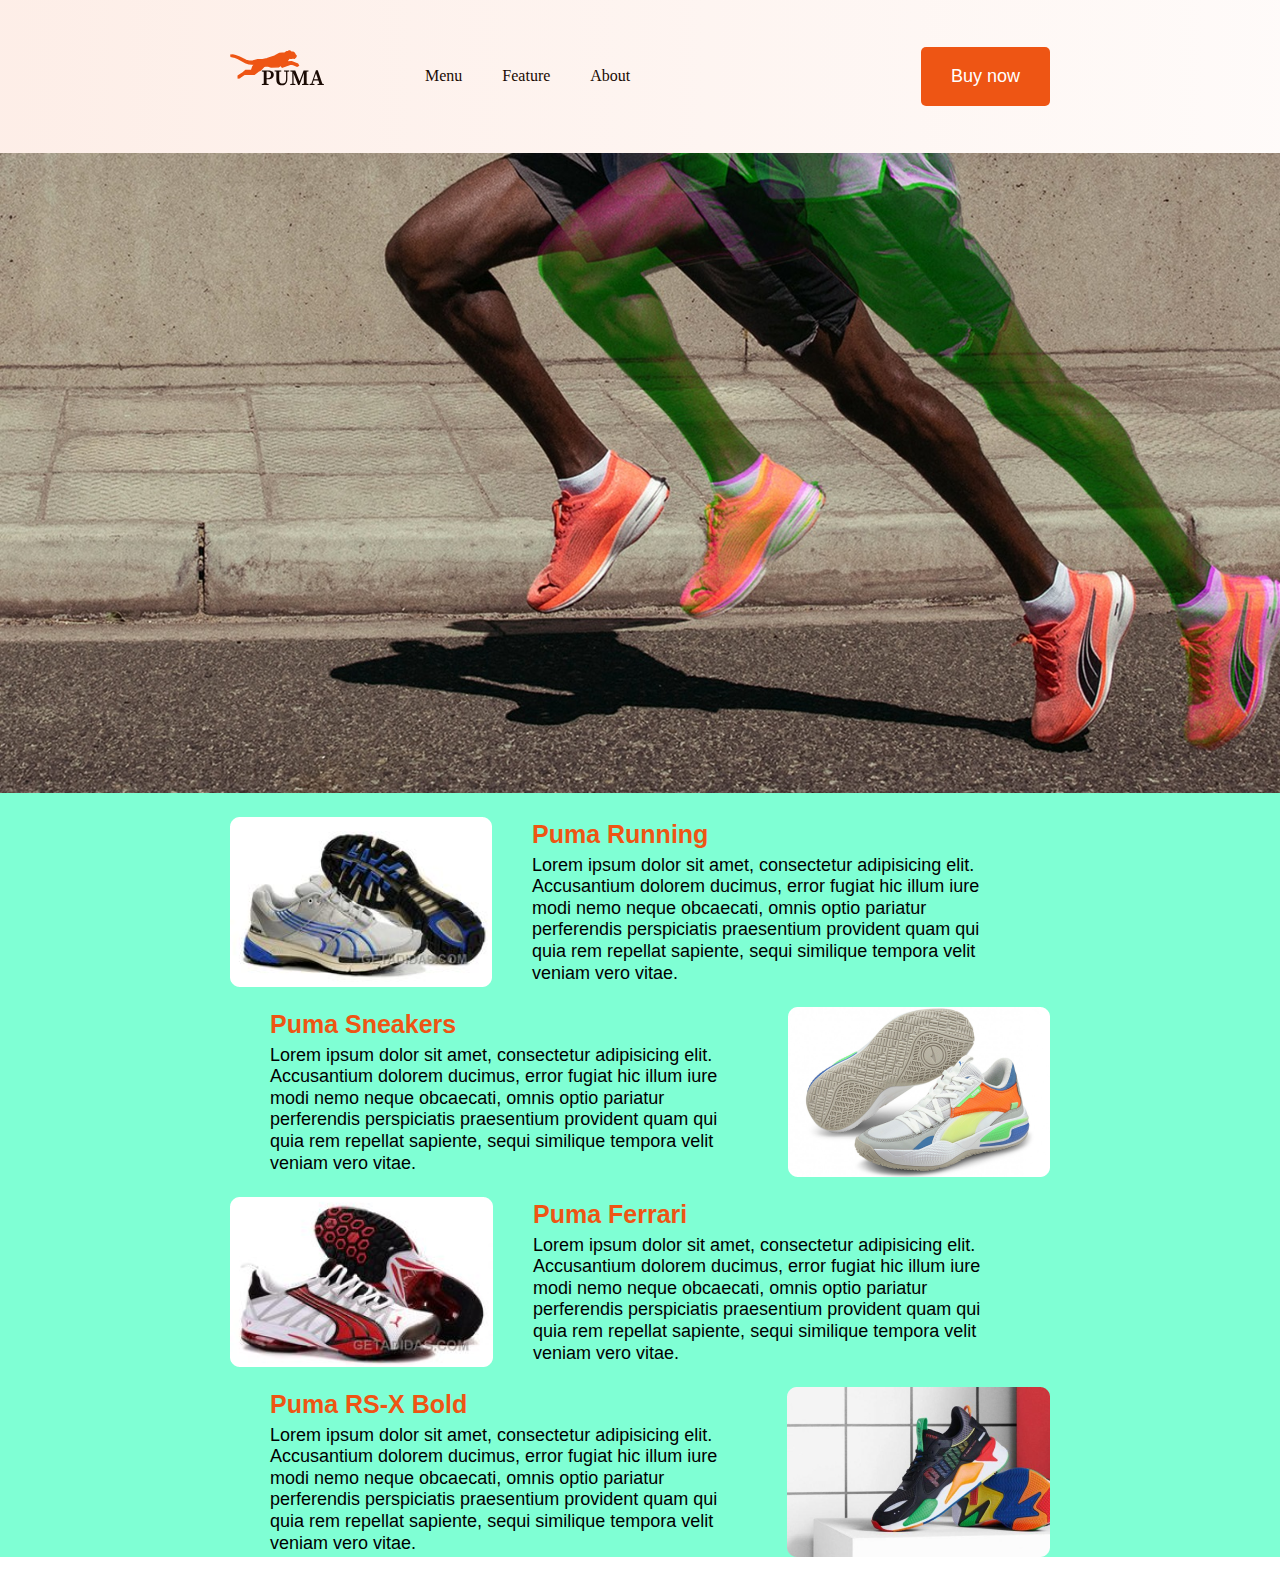
<file: pages/gallary/index.html>
<!doctype html>
<html lang="en">
<head>
    <meta charset="UTF-8">
    <meta name="viewport"
          content="width=device-width, user-scalable=no, initial-scale=1.0, maximum-scale=1.0, minimum-scale=1.0">
    <meta http-equiv="X-UA-Compatible" content="ie=edge">
    <title>Gallary</title>
    <link rel="stylesheet" href="../../src/css/style.css">
</head>
<body>
<header class="header">
    <div class="container">
        <div class="header__row">
            <div class="header__left">
                <h1 class="header__title">
                    <img class="header__logo" src="../../src/images/logoImg.svg" alt="logo">
                </h1>
                <div class="header__nav">
                    <a class="header__nav-link" href="../../index.html">Menu</a>
                    <a class="header__nav-link" href="">Feature</a>
                    <a class="header__nav-link" href="../about/index.html">About</a>
                </div>
            </div>
            <div class="header__right">
                <button type="submit" class="btn buy_btn">Buy now</button>
            </div>
        </div>
    </div>
</header>



<main>
  <section class="photos">
      <img style="width: 100%;" src="../../src/images/photos.jpg" alt="">
      <div class="container">
          <div class="photos__row">
              <img src="../../src/images/gallary/pumaRu.png" alt="">
              <div class="photos__card">

                  <h2 class="photos__card-title">Puma Running
                      </h2>
                  <p class="photos__card-desc">Lorem ipsum dolor sit amet, consectetur adipisicing elit. Accusantium dolorem ducimus, error fugiat hic illum iure modi nemo neque obcaecati, omnis optio pariatur perferendis perspiciatis praesentium provident quam qui quia rem repellat sapiente, sequi similique tempora velit veniam vero vitae.</p>
              </div>
      </div>
          <div class="photos__row">
              <div class="photos__card">

                  <h2 class="photos__card-title">Puma Sneakers
                  </h2>
                  <p class="photos__card-desc">Lorem ipsum dolor sit amet, consectetur adipisicing elit. Accusantium dolorem ducimus, error fugiat hic illum iure modi nemo neque obcaecati, omnis optio pariatur perferendis perspiciatis praesentium provident quam qui quia rem repellat sapiente, sequi similique tempora velit veniam vero vitae.</p>
              </div>
              <img src="../../src/images/gallary/pumaSn.png" alt="">
          </div>
          <div class="photos__row">
              <img src="../../src/images/gallary/pumaFe.png" alt="">
              <div class="photos__card">

                  <h2 class="photos__card-title">Puma Ferrari
                  </h2>
                  <p class="photos__card-desc">Lorem ipsum dolor sit amet, consectetur adipisicing elit. Accusantium dolorem ducimus, error fugiat hic illum iure modi nemo neque obcaecati, omnis optio pariatur perferendis perspiciatis praesentium provident quam qui quia rem repellat sapiente, sequi similique tempora velit veniam vero vitae.</p>
              </div>
          </div>
          <div class="photos__row">
              <div class="photos__card">

                  <h2 class="photos__card-title">Puma RS-X Bold
                  </h2>
                  <p class="photos__card-desc">Lorem ipsum dolor sit amet, consectetur adipisicing elit. Accusantium dolorem ducimus, error fugiat hic illum iure modi nemo neque obcaecati, omnis optio pariatur perferendis perspiciatis praesentium provident quam qui quia rem repellat sapiente, sequi similique tempora velit veniam vero vitae.</p>
              </div>
              <img src="../../src/images/gallary/pumaRS.png" alt="">
          </div>

      </div>

  </section>
</main>


<div class="overlay">
    <div class="popup">
        <div class="popup__close">&#10006</div>
        <div class="popup__buy">
            <img class="popup__img" src="../../src/images/logoImg.svg" alt="">
            <form class="popup__form" action="">
                <h2 class="popup__form-title">PUMA Kyrgyzstan</h2>
                <input  class="popup__form-input" name="name" placeholder="Имя" type="text">
                <input  class="popup__form-input" name="phone" placeholder="Телефон" type="tel">
                <label class="popup__form-label">
                    <input type="checkbox">
                    <span class="popup__form-label-text">Я принимаю пользовательское <br>
                         соглашение</span>
                </label>
                <button class="popup__btn" type="submit">Отправить</button>
            </form>
        </div>
    </div>
</div>

<script src="../../src/js/main.js"></script>
</body>
</html>
</file>
<file: src/css/style.css>
* {
  padding: 0;
  margin: 0;
  -webkit-box-sizing: border-box;
          box-sizing: border-box;
  text-decoration: none;
  list-style-type: none;
  border: none;
}

.container {
  max-width: 1600px;
  margin: 0 auto;
  padding: 0 230px;
}

.header {
  padding: 47px 0;
  position: relative;
}
.header::before {
  position: absolute;
  top: 0;
  left: 0;
  content: "";
  background: -webkit-gradient(linear, left top, right top, color-stop(1.14%, #EE5514), color-stop(133.88%, rgba(238, 85, 20, 0)));
  background: linear-gradient(90deg, #EE5514 1.14%, rgba(238, 85, 20, 0) 133.88%);
  opacity: 0.1;
  width: 100%;
  height: 100%;
}
.header__row {
  display: -webkit-box;
  display: -ms-flexbox;
  display: flex;
  -webkit-box-pack: justify;
      -ms-flex-pack: justify;
          justify-content: space-between;
  -webkit-box-align: center;
      -ms-flex-align: center;
          align-items: center;
  position: relative;
  z-index: 2;
}
.header__left {
  display: -webkit-box;
  display: -ms-flexbox;
  display: flex;
  -webkit-box-pack: justify;
      -ms-flex-pack: justify;
          justify-content: space-between;
  -webkit-box-align: center;
      -ms-flex-align: center;
          align-items: center;
  -webkit-column-gap: 100px;
     -moz-column-gap: 100px;
          column-gap: 100px;
}
.header__nav {
  -webkit-box-pack: center;
      -ms-flex-pack: center;
          justify-content: center;
  -webkit-box-align: center;
      -ms-flex-align: center;
          align-items: center;
  display: -webkit-box;
  display: -ms-flexbox;
  display: flex;
  -webkit-column-gap: 40px;
     -moz-column-gap: 40px;
          column-gap: 40px;
}
.header__nav-link {
  color: #1A0A03;
  -webkit-transition: 1s;
  transition: 1s;
}
.header__nav-link:hover {
  color: #EE5514;
  -webkit-transition: 1s;
  transition: 1s;
}

.home {
  padding: 32px 0 118px;
  position: relative;
}
.home::before {
  content: "";
  background: -webkit-gradient(linear, left top, right top, color-stop(1.14%, #EE5514), color-stop(133.88%, rgba(238, 85, 20, 0)));
  background: linear-gradient(90deg, #EE5514 1.14%, rgba(238, 85, 20, 0) 133.88%);
  opacity: 0.1;
  width: 100%;
  height: 100%;
  position: absolute;
  top: 0;
  left: 0;
}
.home__row {
  display: -webkit-box;
  display: -ms-flexbox;
  display: flex;
  -webkit-box-pack: justify;
      -ms-flex-pack: justify;
          justify-content: space-between;
  -webkit-box-align: center;
      -ms-flex-align: center;
          align-items: center;
  position: relative;
  z-index: 2;
}
.home__title {
  width: 366px;
  height: 216px;
  font-family: "Poppins", sans-serif;
  font-size: 61px;
  line-height: 120%;
  color: #1A0A03;
}
.home__desc {
  width: 326px;
  height: 52px;
  font-family: "Source Serif Pro", sans-serif;
  font-size: 16px;
  line-height: 160%;
  color: #1A0A03;
  opacity: 0.7;
}

.desire {
  padding: 150px 0 140px;
}
.desire__info-title {
  font-family: "Poppins", sans-serif;
  font-size: 44px;
  line-height: 130%;
  color: #EE5514;
}
.desire__info-desc {
  margin: 20px 0 50px;
  font-family: "Source Serif Pro", sans-serif;
  font-size: 16px;
  line-height: 160%;
  color: #1A0A03;
}

.swiper {
  width: 100%;
  height: 100%;
  padding: 0 29px;
}

.swiper-slide {
  text-align: center;
  font-size: 18px;
  background: #fff;
  /* Center slide text vertically */
  display: -webkit-box;
  display: -ms-flexbox;
  display: flex;
  -webkit-box-pack: center;
  -ms-flex-pack: center;
  justify-content: center;
  -webkit-box-align: center;
  -ms-flex-align: center;
  align-items: center;
}

.swiper-button-next {
  right: -2px;
}

.swiper-button-prev {
  left: -2px;
}

.swiper-slide img {
  display: block;
  width: 100%;
  height: 100%;
  -o-object-fit: cover;
     object-fit: cover;
}

.feature {
  padding: 50px 0;
}
.feature__text {
  text-align: center;
}
.feature__subtitle {
  font-family: "Poppins", sans-serif;
  font-size: 20px;
  line-height: 150%;
  color: #EE5514;
}
.feature__title {
  font-family: "Poppins", sans-serif;
  font-size: 44px;
  line-height: 130%;
  color: #1A0A03;
  margin: 10px 0 60px;
}
.feature__row {
  display: -webkit-box;
  display: -ms-flexbox;
  display: flex;
  -webkit-column-gap: 30px;
     -moz-column-gap: 30px;
          column-gap: 30px;
}
.feature__card {
  background: #FFFFFF;
  -webkit-box-shadow: 0px 1px 30px rgba(26, 10, 3, 0.05);
          box-shadow: 0px 1px 30px rgba(26, 10, 3, 0.05);
  border-radius: 10px;
  padding: 97px 0 61px;
  width: 33.333333%;
  -webkit-transition: 1s;
  transition: 1s;
  text-align: center;
}
.feature__card:hover {
  background: #FFE4C4;
  -webkit-transition: 1s;
  transition: 1s;
}
.feature__card-title {
  font-family: "Poppins", sans-serif;
  font-size: 22px;
  line-height: 150%;
  color: #1A0A03;
}
.feature__card-desc {
  font-family: "Poppins", sans-serif;
  font-size: 14px;
  line-height: 160%;
  color: #1A0A03;
  margin: 10px 0 20px;
}
.feature__card-link {
  font-family: "Poppins", sans-serif;
  font-size: 16px;
  line-height: 160%;
  color: #EE5514;
}

.gallary {
  padding: 80px 0;
}
.gallary__top-subtitle {
  font-family: "Poppins", sans-serif;
  font-size: 20px;
  line-height: 150%;
  color: #EE5514;
}
.gallary__top-title {
  font-family: "Poppins", sans-serif;
  font-size: 44px;
  line-height: 130%;
  color: #1A0A03;
  margin: 13px 0 16px;
}
.gallary__categories {
  display: -webkit-box;
  display: -ms-flexbox;
  display: flex;
  -webkit-column-gap: 40px;
     -moz-column-gap: 40px;
          column-gap: 40px;
  margin: 0 0 60px;
}
.gallary__categories-link {
  font-family: "Source Serif Pro", sans-serif;
  font-size: 20px;
  line-height: 140%;
  color: #1A0A03;
}
.gallary__link {
  font-family: "Source Serif Pro", sans-serif;
  font-size: 18px;
  line-height: 140%;
  color: #1A0A03;
  -webkit-transition: 1s;
  transition: 1s;
}
.gallary__link:hover {
  border-bottom: 1px solid #EE5514;
  color: #EE5514;
  -webkit-transition: 1s;
  transition: 1s;
}
.gallary__bot {
  display: -webkit-box;
  display: -ms-flexbox;
  display: flex;
  -webkit-column-gap: 30px;
     -moz-column-gap: 30px;
          column-gap: 30px;
}
.gallary__card-title {
  font-family: "Poppins", sans-serif;
  font-size: 22px;
  line-height: 150%;
  color: #1A0A03;
  margin: 10px 0 0;
}
.gallary__card-size {
  font-family: "Source Serif Pro", sans-serif;
  font-size: 16px;
  line-height: 160%;
  color: #1A0A03;
  margin-bottom: 10px;
}
.gallary_card-price {
  font-family: "Source Serif Pro", sans-serif;
  font-size: 16px;
  line-height: 160%;
  color: #1A0A03;
  margin-bottom: 10px;
}

.testimonials {
  padding: 100px 0;
}
.testimonials__title {
  text-align: center;
  margin-bottom: 60px;
  font-family: "Poppins", sans-serif;
  font-size: 44px;
  line-height: 130%;
  color: #1A0A03;
}
.testimonials__row {
  display: -webkit-box;
  display: -ms-flexbox;
  display: flex;
  -webkit-column-gap: 80px;
     -moz-column-gap: 80px;
          column-gap: 80px;
}
.testimonials__info-img__info-title::before {
  content: url("../images/testiBefore.svg");
}
.testimonials__info-title {
  font-family: "Poppins", sans-serif;
  font-size: 22px;
  line-height: 150%;
  color: #1A0A03;
  margin-top: 50px;
}
.testimonials__info-desc {
  font-family: "Source Serif Pro", sans-serif;
  font-size: 14px;
  line-height: 160%;
  color: #1A0A03;
  font-style: italic;
  margin: 15px 0 20px;
  opacity: 0.7;
}
.testimonials__info-name {
  font-family: "Source Serif Pro", sans-serif;
  font-size: 18px;
  line-height: 160%;
  color: #1A0A03;
}
.testimonials__info-prof {
  font-family: "Source Serif Pro", sans-serif;
  font-size: 14px;
  line-height: 160%;
  color: #1A0A03;
  opacity: 0.8;
}

.signup__row {
  display: -webkit-box;
  display: -ms-flexbox;
  display: flex;
  -webkit-box-pack: center;
      -ms-flex-pack: center;
          justify-content: center;
  -webkit-box-align: center;
      -ms-flex-align: center;
          align-items: center;
}
.signup-info {
  width: 652px;
  height: 334px;
  padding: 63px;
}
.signup__info-title {
  font-family: "Poppins", sans-serif;
  font-size: 20px;
  line-height: 140%;
  color: #1A0A03;
}
.signup__info-sibtitle {
  font-family: "Source Serif Pro", sans-serif;
  font-size: 17px;
  line-height: 160%;
  color: #1A0A03;
  opacity: 0.7;
  font-style: italic;
}
.signup__form {
  margin-top: 40px;
  position: relative;
}
.signup__form-input {
  width: 100%;
  height: 50px;
  border: 1px solid gray;
  padding: 15px 70px 15px 15px;
}
.signup__form-btn {
  position: absolute;
  height: 50px;
}

.footer {
  padding: 100px 0;
  position: relative;
}
.footer::before {
  position: absolute;
  top: 0;
  left: 0;
  content: "";
  background: #EE5514;
  opacity: 0.04;
  width: 100%;
  height: 100%;
}
.footer__row {
  display: -webkit-box;
  display: -ms-flexbox;
  display: flex;
  border-bottom: 1px solid #A6A4A4;
}
.footer__card-1 {
  width: 30%;
}
.footer__card-2 {
  width: 20%;
}
.footer__card-3 {
  width: 20%;
}
.footer__card-4 {
  width: 30%;
}
.footer__card-title {
  font-family: "Source Serif Pro", sans-serif;
  font-size: 18px;
  line-height: 160%;
  color: #1A0A03;
  opacity: 0.7;
}
.footer__card-email {
  font-family: "Source Serif Pro", sans-serif;
  font-size: 18px;
  line-height: 160%;
  color: #1A0A03;
  opacity: 0.7;
}
.footer__card-name {
  font-family: "Source Serif Pro", sans-serif;
  font-size: 18px;
  line-height: 160%;
  color: #1A0A03;
  font-family: Poppins, sans-serif;
}
.footer__card-desc {
  font-family: "Source Serif Pro", sans-serif;
  font-size: 18px;
  line-height: 160%;
  color: #1A0A03;
  opacity: 0.7;
  margin-bottom: 10px;
}
.footer__form {
  position: relative;
  margin-top: 38px;
}
.footer__form-input {
  width: 100%;
  height: 50px;
  margin-bottom: 40px;
  padding: 10px 60px 10px 15px;
}
.footer__form-btn {
  position: absolute;
  height: 50px;
}
.footer__end {
  margin-top: 60px;
  font-family: "Poppins", sans-serif;
  font-size: 16px;
  line-height: 160%;
  color: #1A0A03;
  opacity: 0.7;
  text-align: center;
}

.overlay {
  width: 100%;
  height: 100vh;
  background: rgba(0, 0, 0, 0.5019607843);
  position: fixed;
  top: 0;
  left: 0;
  z-index: 10;
  display: none;
  padding: 0 50px;
}

.popup {
  position: absolute;
  top: 50%;
  left: 50%;
  -webkit-transform: translate(-50%, -50%);
          transform: translate(-50%, -50%);
  background: white;
}
.popup__close {
  position: absolute;
  top: 7px;
  right: 17px;
  font-size: 30px;
  font-weight: bold;
  cursor: pointer;
}
.popup__buy {
  max-width: 952px;
  height: 500px;
  display: -webkit-box;
  display: -ms-flexbox;
  display: flex;
}
.popup__img {
  width: 50%;
}
.popup__form {
  width: 50%;
  padding: 60px;
}
.popup__form-title {
  font-family: "Poppins", sans-serif;
  font-size: 31px;
  line-height: 140%;
  color: #1A0A03;
}
.popup__form-input {
  background: white;
  -webkit-box-shadow: 0 5px 48px rgba(49, 47, 47, 0.1);
          box-shadow: 0 5px 48px rgba(49, 47, 47, 0.1);
  border-radius: 40px;
  border: none;
  width: 100%;
  height: 50px;
  padding-left: 32px;
  margin-top: 10px;
  margin-bottom: 15px;
}
.popup__form-input::-webkit-input-placeholder {
  font-family: "Source Serif Pro", sans-serif;
  font-size: 15px;
  line-height: 18px;
  color: #C6C5C5;
}
.popup__form-input::-moz-placeholder {
  font-family: "Source Serif Pro", sans-serif;
  font-size: 15px;
  line-height: 18px;
  color: #C6C5C5;
}
.popup__form-input:-ms-input-placeholder {
  font-family: "Source Serif Pro", sans-serif;
  font-size: 15px;
  line-height: 18px;
  color: #C6C5C5;
}
.popup__form-input::-ms-input-placeholder {
  font-family: "Source Serif Pro", sans-serif;
  font-size: 15px;
  line-height: 18px;
  color: #C6C5C5;
}
.popup__form-input::placeholder {
  font-family: "Source Serif Pro", sans-serif;
  font-size: 15px;
  line-height: 18px;
  color: #C6C5C5;
}
.popup__form-label {
  display: -webkit-box;
  display: -ms-flexbox;
  display: flex;
  -webkit-box-align: center;
      -ms-flex-align: center;
          align-items: center;
  -webkit-column-gap: 7px;
     -moz-column-gap: 7px;
          column-gap: 7px;
  margin-bottom: 15px;
  white-space: nowrap;
}
.popup__form-label-text {
  font-family: "Source Serif Pro", sans-serif;
  font-size: 13px;
  line-height: 15px;
  color: #1A0A03;
}
.popup__btn {
  width: 100%;
  height: 45px;
  cursor: pointer;
  background: #EE5514;
  border-radius: 7px;
}

.about {
  padding: 50px 0;
  background: black;
}
.about__title {
  font-family: "Poppins", sans-serif;
  font-size: 61px;
  line-height: 120%;
  color: #EE5514;
  text-align: center;
}
.about__info {
  font-family: "Source Serif Pro", sans-serif;
  font-size: 18px;
  line-height: 15px;
  color: #ADFF2F;
}
.about__info-title {
  margin-bottom: 15px;
  text-align: center;
}
.about__info-desc {
  margin-bottom: 10px;
  line-height: 150%;
}

.photos {
  background: aquamarine;
}
.photos__row {
  display: -webkit-box;
  display: -ms-flexbox;
  display: flex;
  margin: 20px 0;
}
.photos__card {
  display: -webkit-box;
  display: -ms-flexbox;
  display: flex;
  -ms-flex-wrap: wrap;
      flex-wrap: wrap;
  -webkit-box-align: center;
      -ms-flex-align: center;
          align-items: center;
  margin: 0 40px;
}
.photos__card-title {
  font-family: "Poppins", sans-serif;
  font-size: 25px;
  line-height: 120%;
  color: #EE5514;
}
.photos__card-desc {
  font-family: "Source Serif Pro", sans-serif;
  font-size: 18px;
  line-height: 120%;
  color: #000;
}

.btn {
  padding: 15px 30px;
  font-family: "Source Serif Pro", sans-serif;
  font-size: 18px;
  line-height: 160%;
  color: #ffffff;
  background: #EE5514;
  border-radius: 5px;
  cursor: pointer;
  -webkit-transition: 1s;
  transition: 1s;
}
.btn:hover {
  background: #ADFF2F;
  -webkit-transition: 1s;
  transition: 1s;
  color: black;
}
</file>
